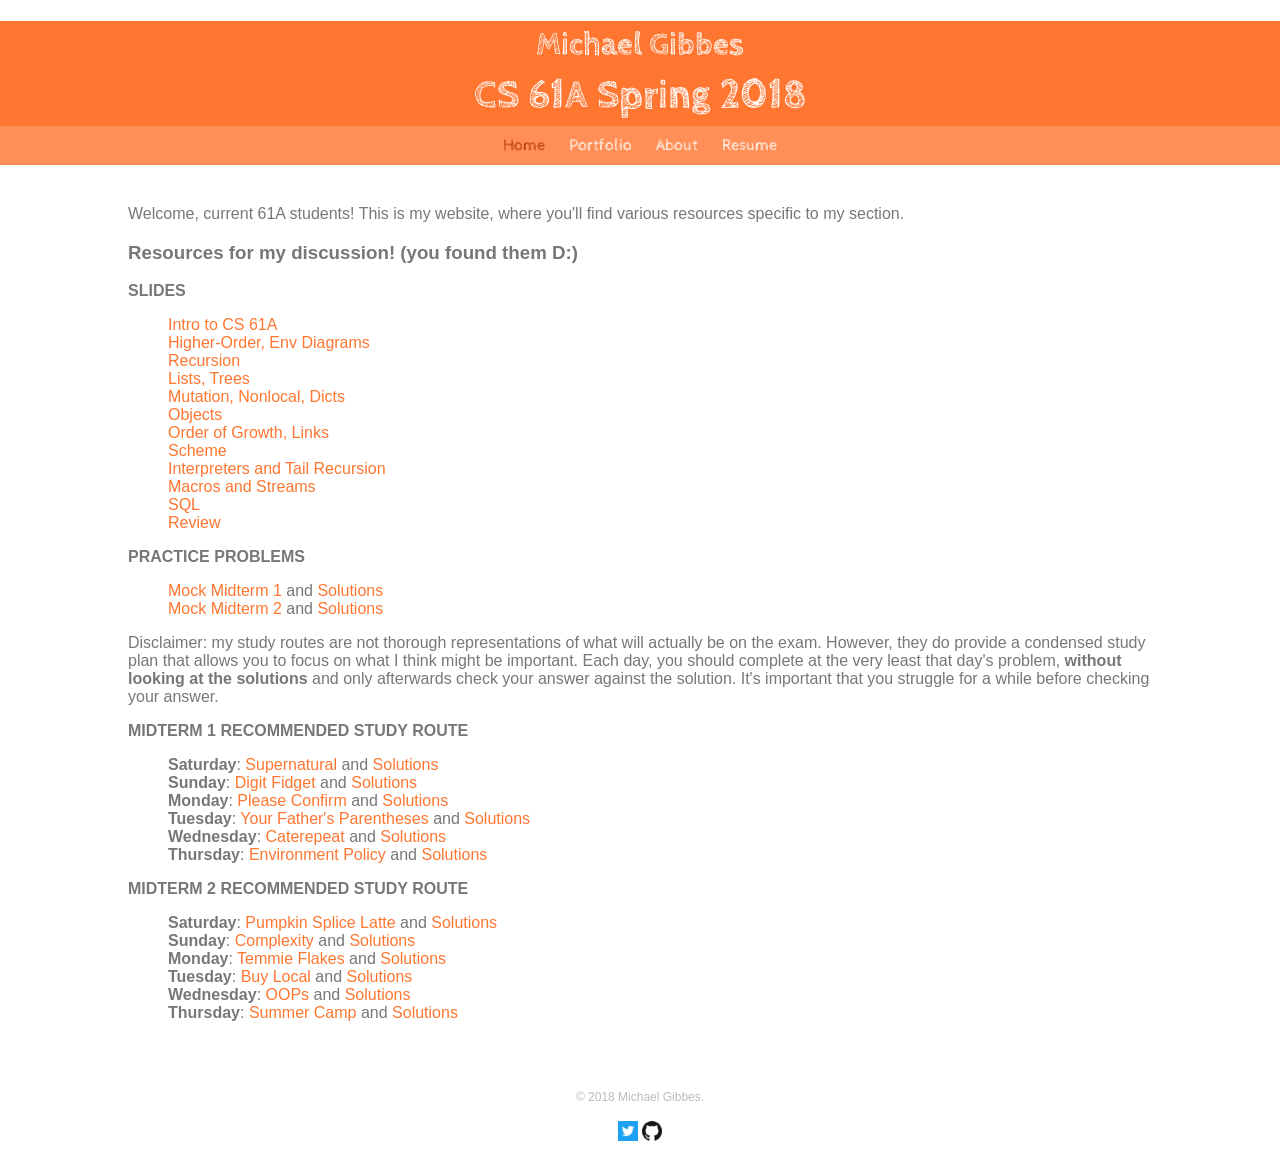
<file: old_gibby/index.html>
<!doctype html>
<html>
	<head>
		<meta charset="utf-8">
		<meta name="viewport" content="width=device-width">
		<title>Gibbes</title>
		<link href="css/normalize.css" rel="stylesheet" >
		<link href="https://fonts.googleapis.com/css?family=Cabin+Sketch" rel="stylesheet">
		<link href="css/main.css" rel="stylesheet">
	</head>

	<body>
		<header>
			<a href="index.html" id="logo">
				<h1>Michael Gibbes</h1>
				<h2>CS 61A Spring 2018</h2>
			</a>
			<nav>
				<ul>
					<li><a href="index.html" class="selected">Home</a></li>
					<li><a href="portfolio.html">Portfolio</a></li>
					<li><a href="about.html">About</a></li>
					<li><a href="resume.html">Resume</a></li>
				</ul>
			</nav>
		</header>
		<div id="wrapper">
			<p>Welcome, current 61A students! This is my website, where you'll find various resources specific to my section.</p>
			<h3>Resources for my discussion! (you found them D:)</h3>
			<section>
				<b>SLIDES</b>
				<ul>
					<li><a href="https://docs.google.com/presentation/d/1n0P4SlD4AARtOpJSRqHCHBv3RFNIGRwGtKZ7FKd5r3M/edit?usp=sharing">Intro to CS 61A</a></li>
					<li><a href="https://docs.google.com/presentation/d/1lia4QJwkG0x6ChdPEXQZ4osikuKE-oRMzKPMOSzjYYI/edit?usp=sharing">Higher-Order, Env Diagrams</a></li>
					<li><a href="https://docs.google.com/presentation/d/1xeBbpYQG4ZcLsS69fVjAeNV8BtiSH3fmITO4EEQw5Gg/edit?usp=sharing">Recursion</a></li>
					<li><a href="https://docs.google.com/presentation/d/1Knw6GGm8VNG8DKkg1hrTtSJcVOKL7b0ZM9qjUtFbf1M/edit?usp=sharing">Lists, Trees</a></li>
					<li><a href="https://docs.google.com/presentation/d/19_Ve_C11sBajVUREPBKAZaH5irSNGYmjncdThH-zLGo/edit?usp=sharing">Mutation, Nonlocal, Dicts</a></li>
					<li><a href="https://docs.google.com/presentation/d/1sjktTppdOWOj6pC-BG8nG1hU6K54m7O7J0pgmR-EQE8/edit?usp=sharing">Objects</a></li>
					<li><a href="https://docs.google.com/presentation/d/1WD3Aw3rWzPS5r2wfaAAiyQUOuwTJMUk-_cXVHU0jbJI/edit?usp=sharing">Order of Growth, Links</a></li>
					<li><a href="https://docs.google.com/presentation/d/1cADx3PnwPxsEqzDTLzlUdSNqC7obAJYOzlPMF0WcaoQ/edit?usp=sharing">Scheme</a></li>
					<li><a href="https://docs.google.com/presentation/d/1ojIQQCKt8sLDmNgJhIWkttMhgPnQVgzExdoGNWmBRjI/edit?usp=sharing">Interpreters and Tail Recursion</a></li>
					<li><a href="https://docs.google.com/presentation/d/1ThyOfsFpSYMk-9KK9MWT5O4JELqCxYOUb4DQV7nONTE/edit?usp=sharing">Macros and Streams</a></li>
					<li><a href="https://docs.google.com/presentation/d/1qaI5X_W30BADdrXk-D6cQXZ8cjVMBex-Bnhvh9mRSwo/edit?usp=sharing">SQL</a></li>
					<li><a href="https://docs.google.com/presentation/d/1TwetQVuXN5H4wGi7oqcU4Wgzp9asrIehIQpKw69mrdw/edit?usp=sharing">Review</a></li>
				</ul>
				<b>PRACTICE PROBLEMS</b>
				<ul>
					<li><a href="https://drive.google.com/file/d/0B9Dav46-FWzzUFlHRkFEU1ZTLXM/view?usp=sharing">Mock Midterm 1</a> and <a href="https://drive.google.com/file/d/0B9Dav46-FWzzU09oSENrbFdGMTg/view?usp=sharing">Solutions</a></li>
					<li><a href="https://drive.google.com/open?id=0B9Dav46-FWzzMUtjWXpxc01CRVE">Mock Midterm 2</a> and <a href="https://drive.google.com/open?id=0B9Dav46-FWzzTmFxN3BfSWF6UWc">Solutions</a></li>
				</ul>
				<p>Disclaimer: my study routes are not thorough representations of what will actually be on the exam. However, they do provide a condensed study plan that allows you to focus on what I think might be important. Each day, you should complete at the very least that day's problem,
					<b>without looking at the solutions</b> and only afterwards check your answer against the solution. It's important that you struggle for a while before checking your answer.</p>
				<b>MIDTERM 1 RECOMMENDED STUDY ROUTE</b>
				<ul>
					<li><strong>Saturday</strong>: <a href="http://inst.eecs.berkeley.edu/~cs61a/sp15/assets/pdfs/61a-sp15-mt1.pdf#page=3">Supernatural</a> and <a href="http://inst.eecs.berkeley.edu/~cs61a/sp15/assets/pdfs/61a-sp15-mt1-solution.pdf#page=3">Solutions</a></li>
					<li><strong>Sunday</strong>: <a href="http://inst.eecs.berkeley.edu/~cs61a/fa15/assets/pdfs/61a-fa15-mt1.pdf#page=5">Digit Fidget</a> and <a href="http://inst.eecs.berkeley.edu/~cs61a/fa15/assets/pdfs/61a-fa15-mt1-solution.pdf#page=5">Solutions</a></li>
					<li><strong>Monday</strong>: <a href="https://cs61a.org/assets/pdfs/61a-fa17-mt1.pdf#page=7">Please Confirm</a> and <a href="https://cs61a.org/assets/pdfs/61a-fa17-mt1-solution.pdf#page=7">Solutions</a></li>
					<li><strong>Tuesday</strong>: <a href="http://inst.eecs.berkeley.edu/~cs61a/sp16/assets/pdfs/61a-sp16-mt1.pdf#page=6">Your Father's Parentheses</a> and <a href="http://inst.eecs.berkeley.edu/~cs61a/sp16/assets/pdfs/61a-sp16-mt1-solution.pdf#page=6">Solutions</a></li>
					<li><strong>Wednesday</strong>: <a href="http://inst.eecs.berkeley.edu/~cs61a/fa16/assets/pdfs/61a-fa16-mt1.pdf#page=5">Caterepeat</a> and <a href="http://inst.eecs.berkeley.edu/~cs61a/fa16/assets/pdfs/61a-fa16-mt1-solution.pdf#page=5">Solutions</a></li>
					<li><strong>Thursday</strong>: <a href="http://inst.eecs.berkeley.edu/~cs61a/fa15/assets/pdfs/61a-fa15-mt1.pdf#page=3">Environment Policy</a> and <a href="http://inst.eecs.berkeley.edu/~cs61a/fa15/assets/pdfs/61a-fa15-mt1-solution.pdf#page=3">Solutions</a></li>
				</ul>
				<b>MIDTERM 2 RECOMMENDED STUDY ROUTE</b>
				<ul>
					<li><strong>Saturday</strong>: <a href="https://cs61a.org/assets/pdfs/61a-fa17-mt2.pdf#page=4">Pumpkin Splice Latte</a> and <a href="https://cs61a.org/assets/pdfs/61a-fa17-mt2-solution.pdf#page=4">Solutions</a></li>
					<li><strong>Sunday</strong>: <a href="http://inst.eecs.berkeley.edu/~cs61a/sp17/assets/pdfs/61a-sp17-mt2.pdf#page=5">Complexity</a> and <a href="http://inst.eecs.berkeley.edu/~cs61a/sp17/assets/pdfs/61a-sp17-mt2-solution.pdf#page=5">Solutions</a></li>
					<li><strong>Monday</strong>: <a href="http://inst.eecs.berkeley.edu/~cs61a/su17/assets/pdfs/61a-su17-mt.pdf#page=11">Temmie Flakes</a> and <a href="http://inst.eecs.berkeley.edu/~cs61a/su17/assets/pdfs/61a-su17-mt-sol.pdf#page=11">Solutions</a></li>
					<li><strong>Tuesday</strong>: <a href="https://cs61a.org/assets/pdfs/61a-fa17-mt2.pdf#page=3">Buy Local</a> and <a href="https://cs61a.org/assets/pdfs/61a-fa17-mt2-solution.pdf#page=3">Solutions</a></li>
					<li><strong>Wednesday</strong>: <a href="http://inst.eecs.berkeley.edu/~cs61a/sp16/assets/pdfs/61a-sp16-mt2.pdf#page=10">OOPs</a> and <a href="http://inst.eecs.berkeley.edu/~cs61a/sp16/assets/pdfs/61a-sp16-mt2-solution.pdf#page=10">Solutions</a></li>
					<li><strong>Thursday</strong>: <a href="http://inst.eecs.berkeley.edu/~cs61a/fa16/assets/pdfs/61a-fa16-mt2.pdf#page=8">Summer Camp</a> and <a href="http://inst.eecs.berkeley.edu/~cs61a/fa16/assets/pdfs/61a-fa16-mt2-solution.pdf#page=8">Solutions</a></li>
				</ul>
			</section>
			<footer>
				<p>&copy; 2018 Michael Gibbes.</p>
				<a href="http://twitter.com/gibbeshub"><img src="img/twitter.png" alt="Twitter Logo" class="media"></a>
				<a href="http://github.com/gibbes"><img src="img/github.png" alt="Github Logo" class="media"></a>
			</footer>
		</div>
	</body>
</html>
</file>
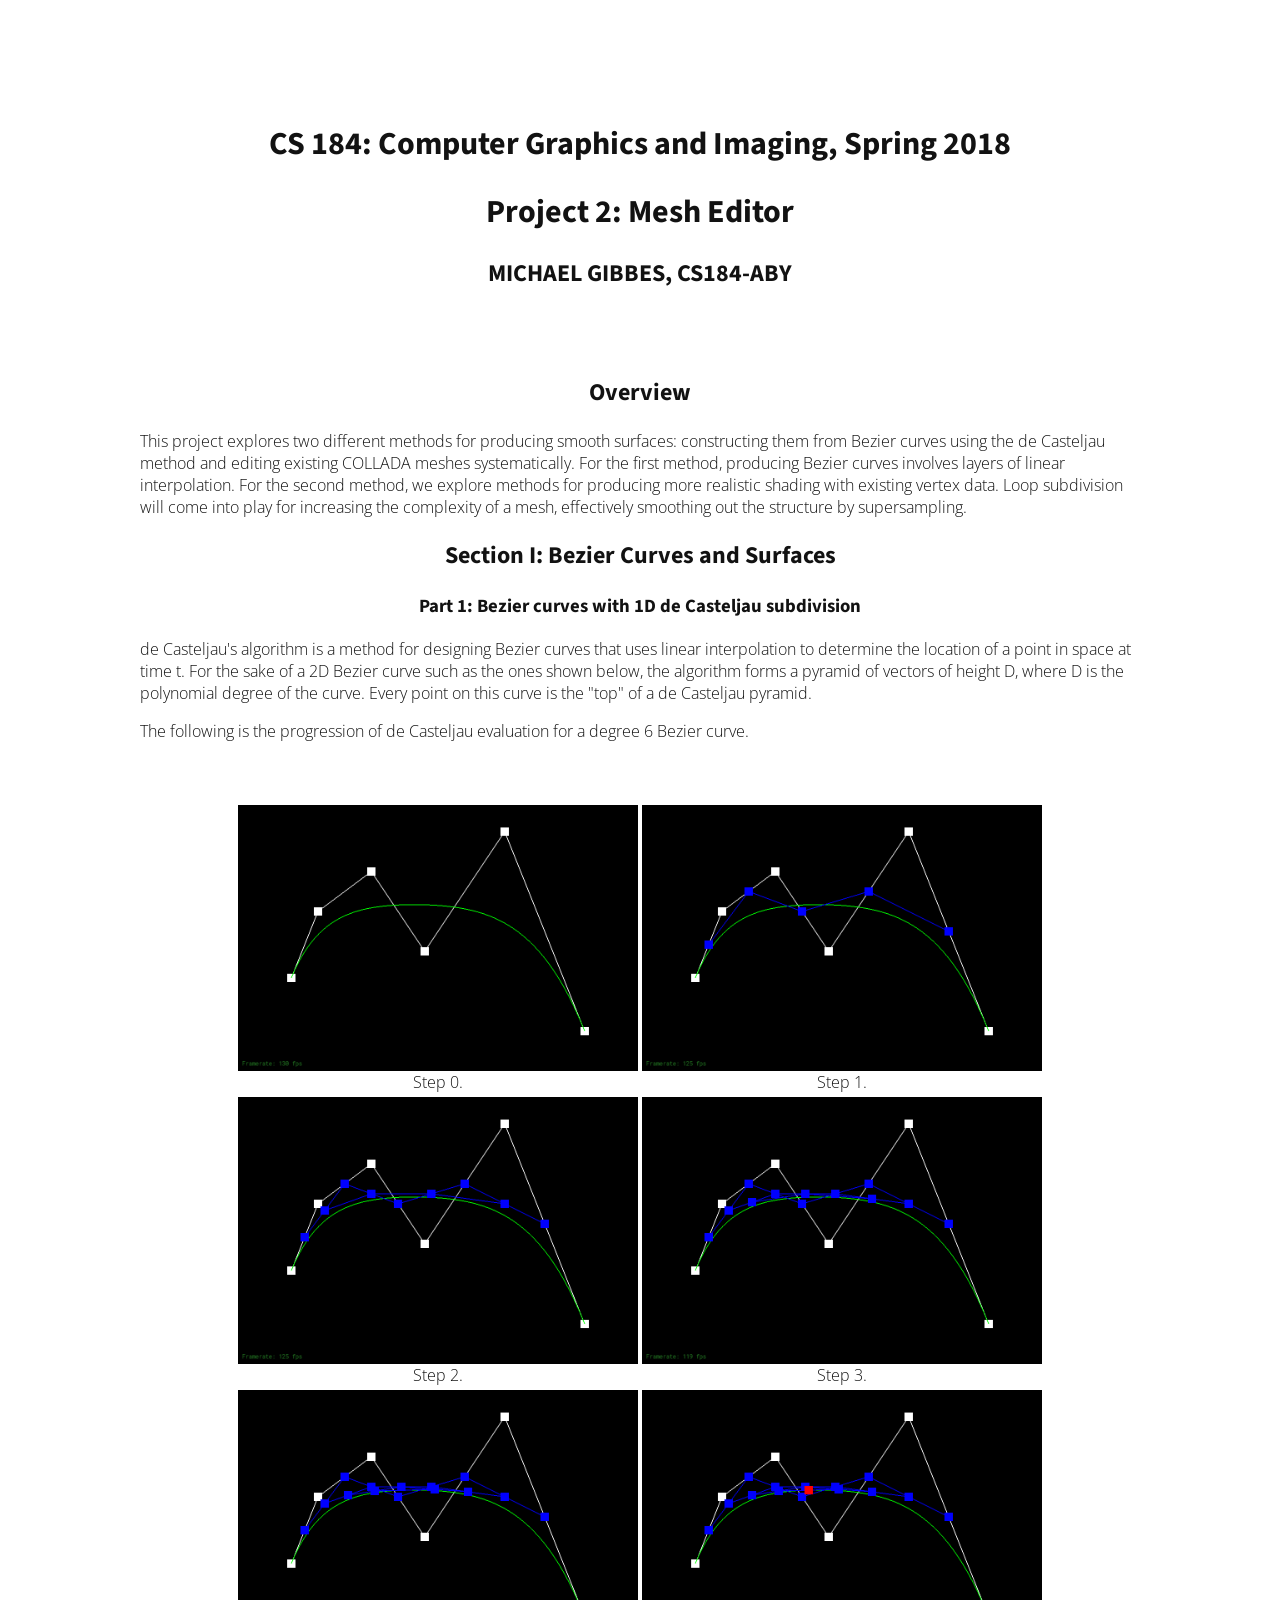
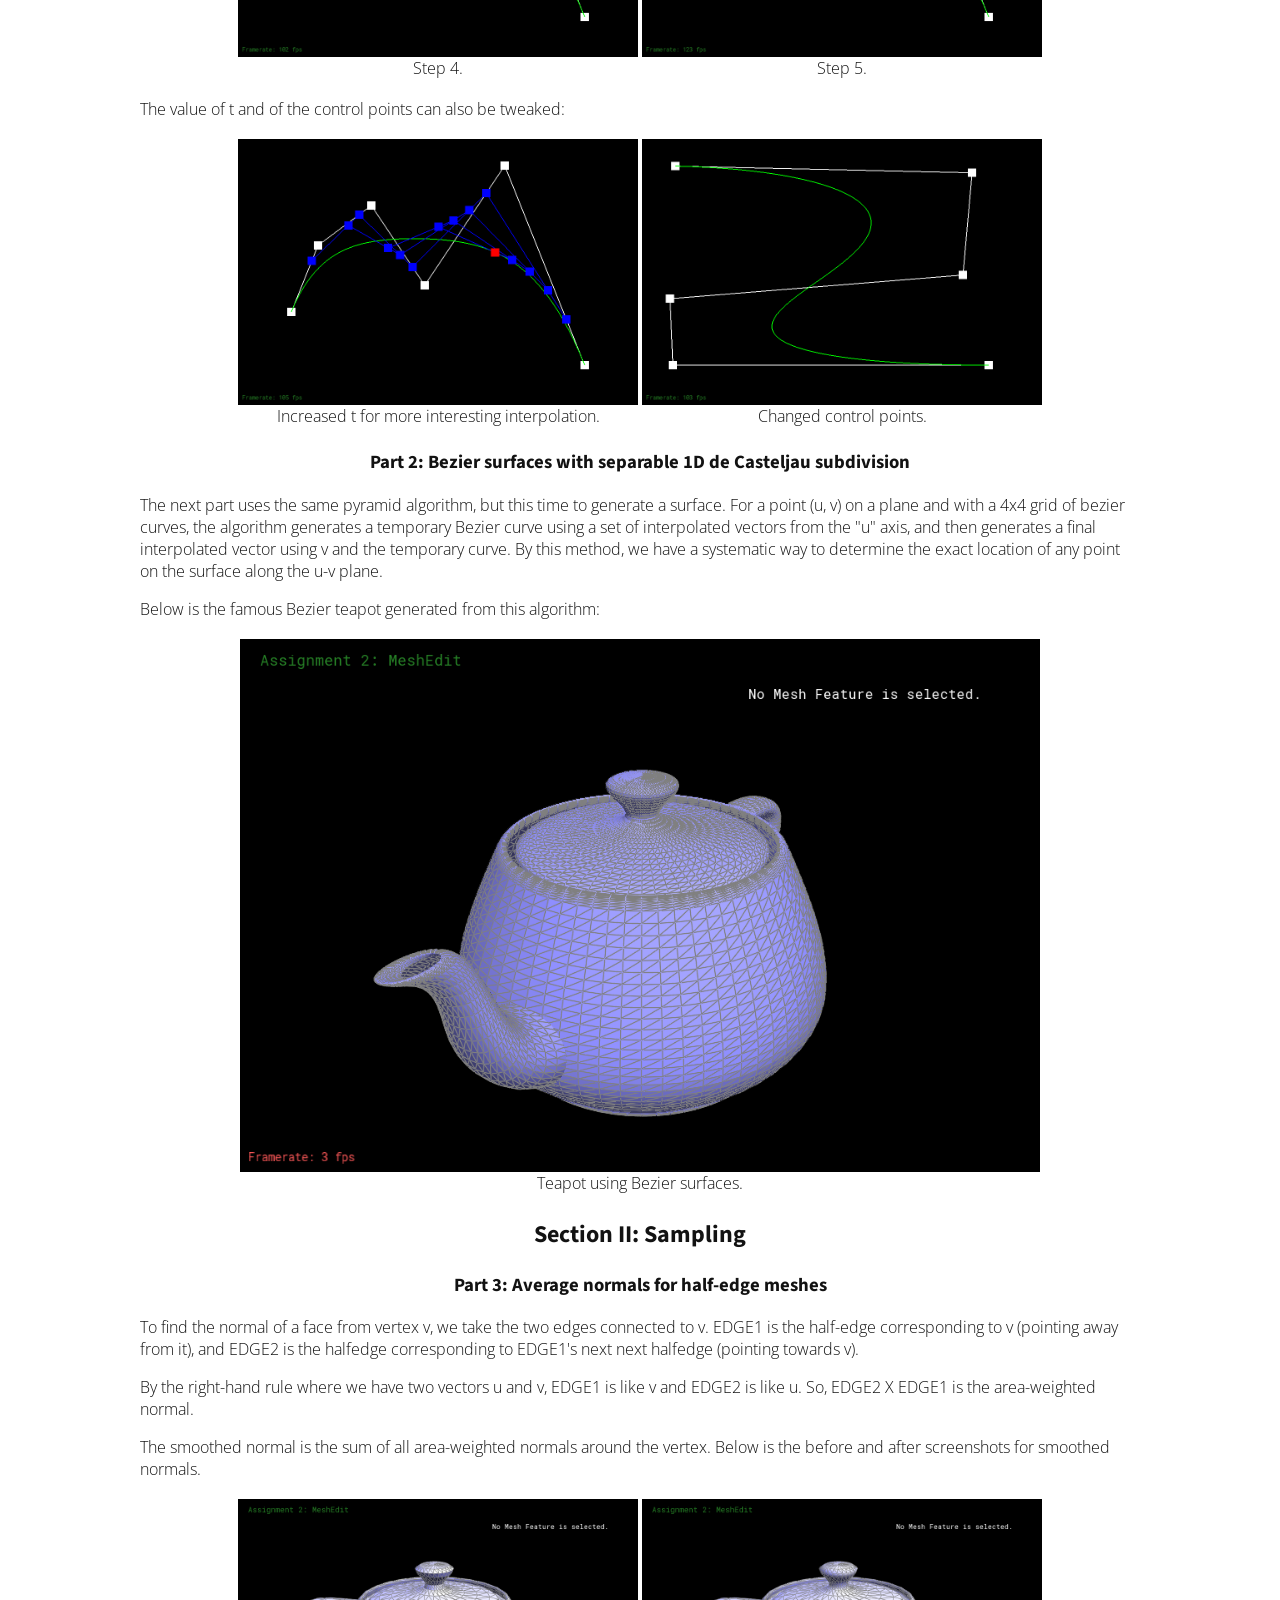
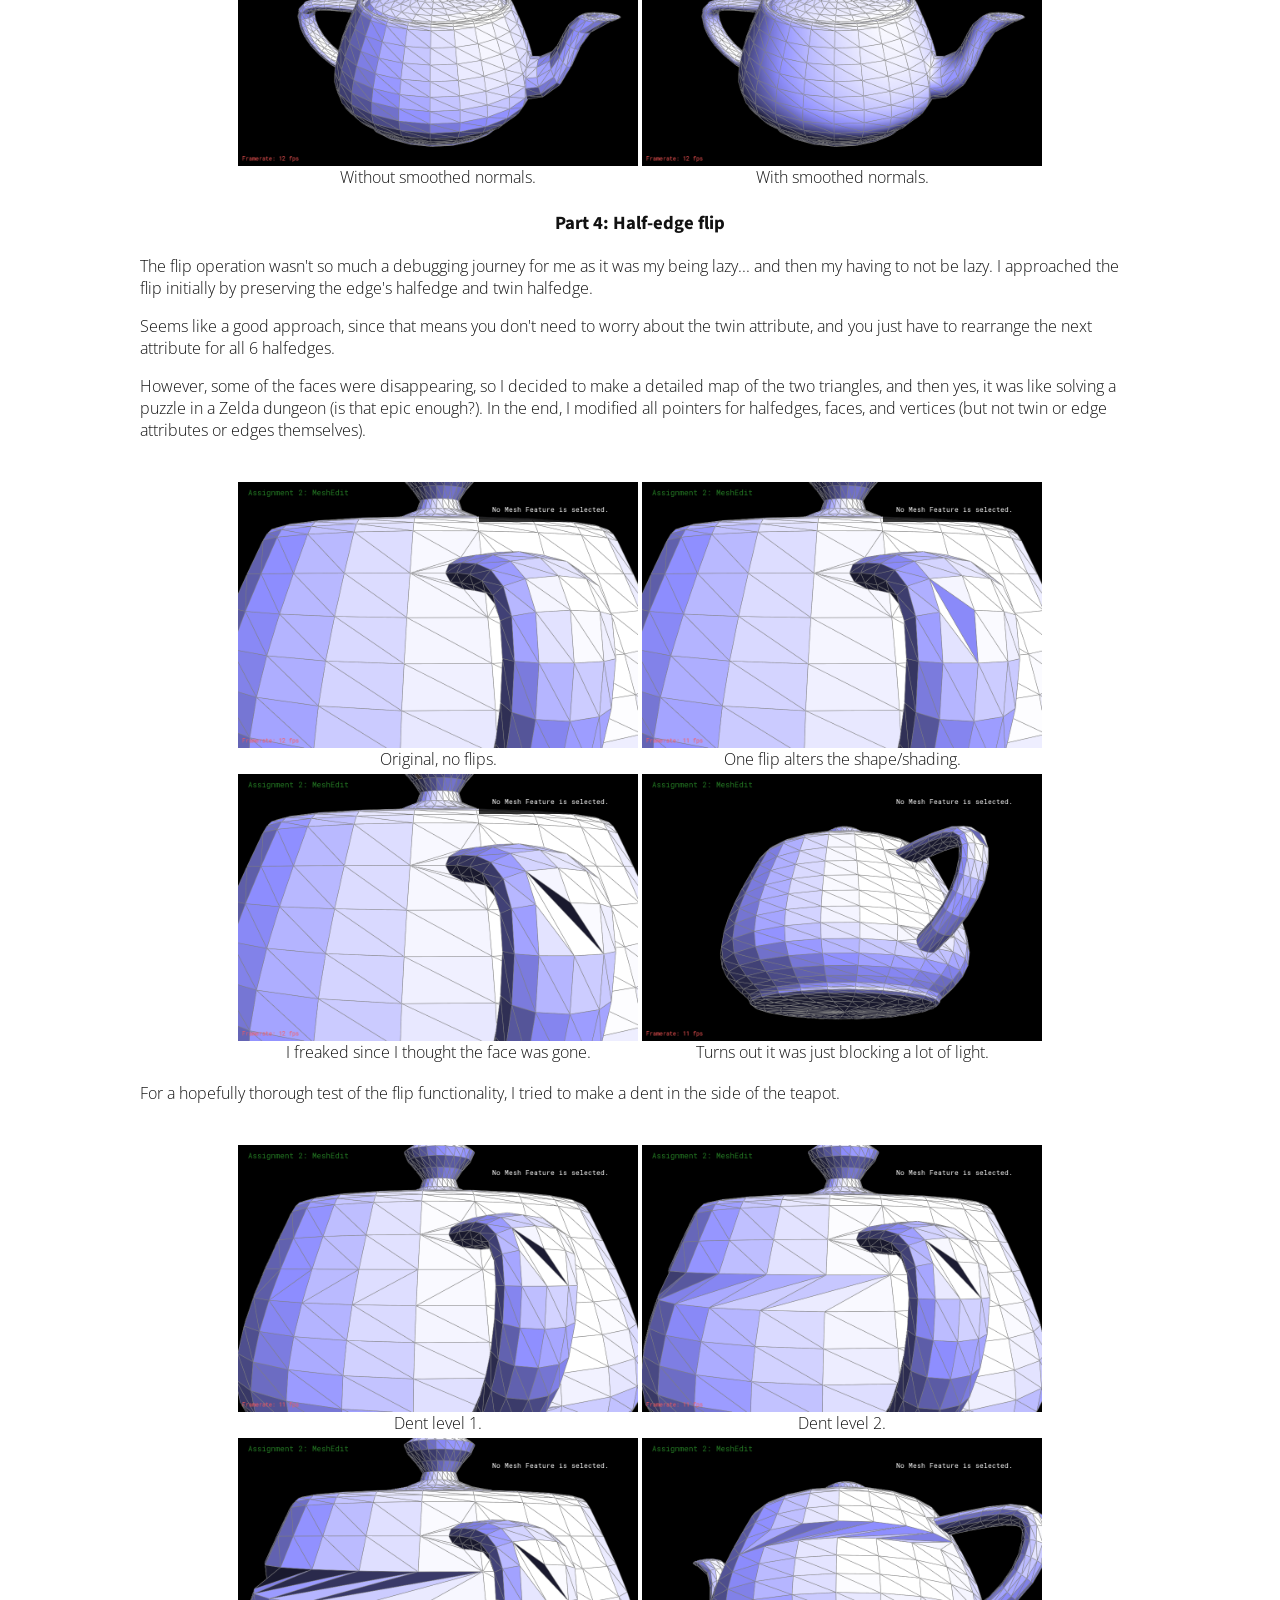
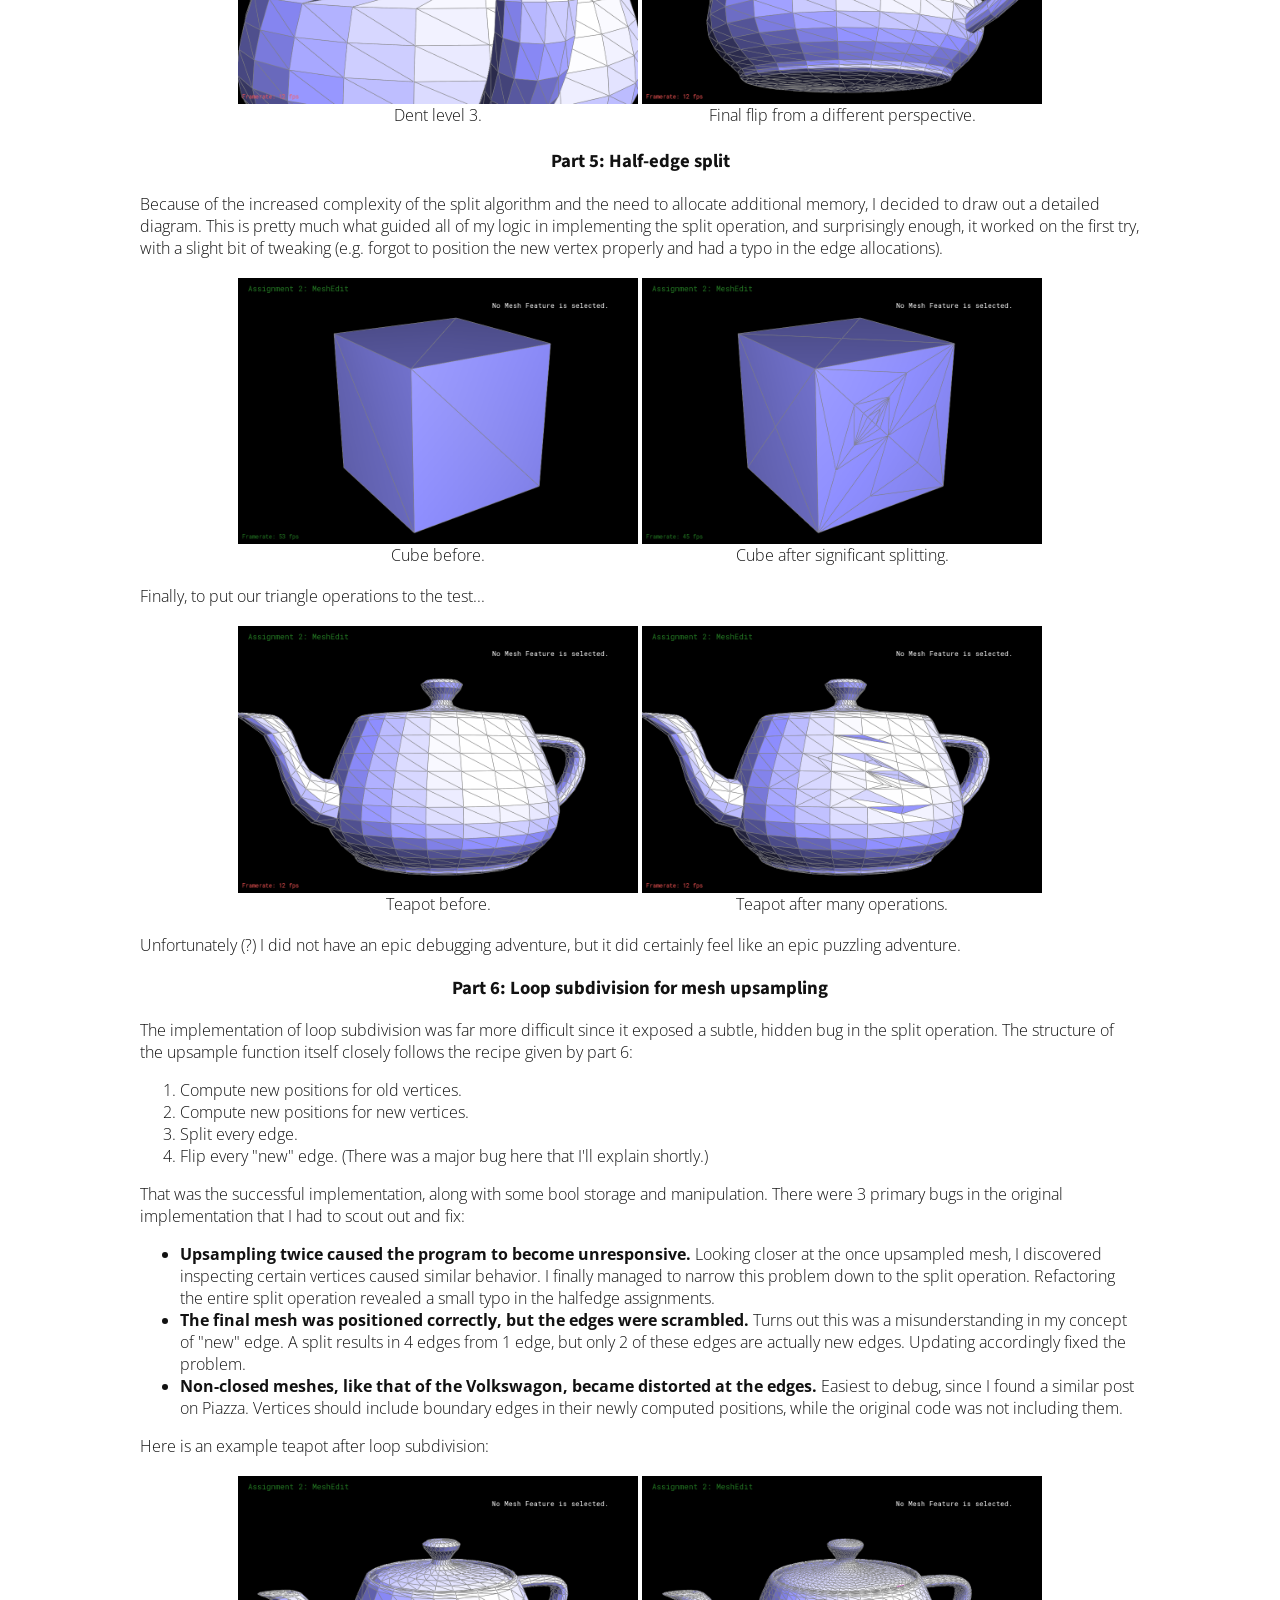
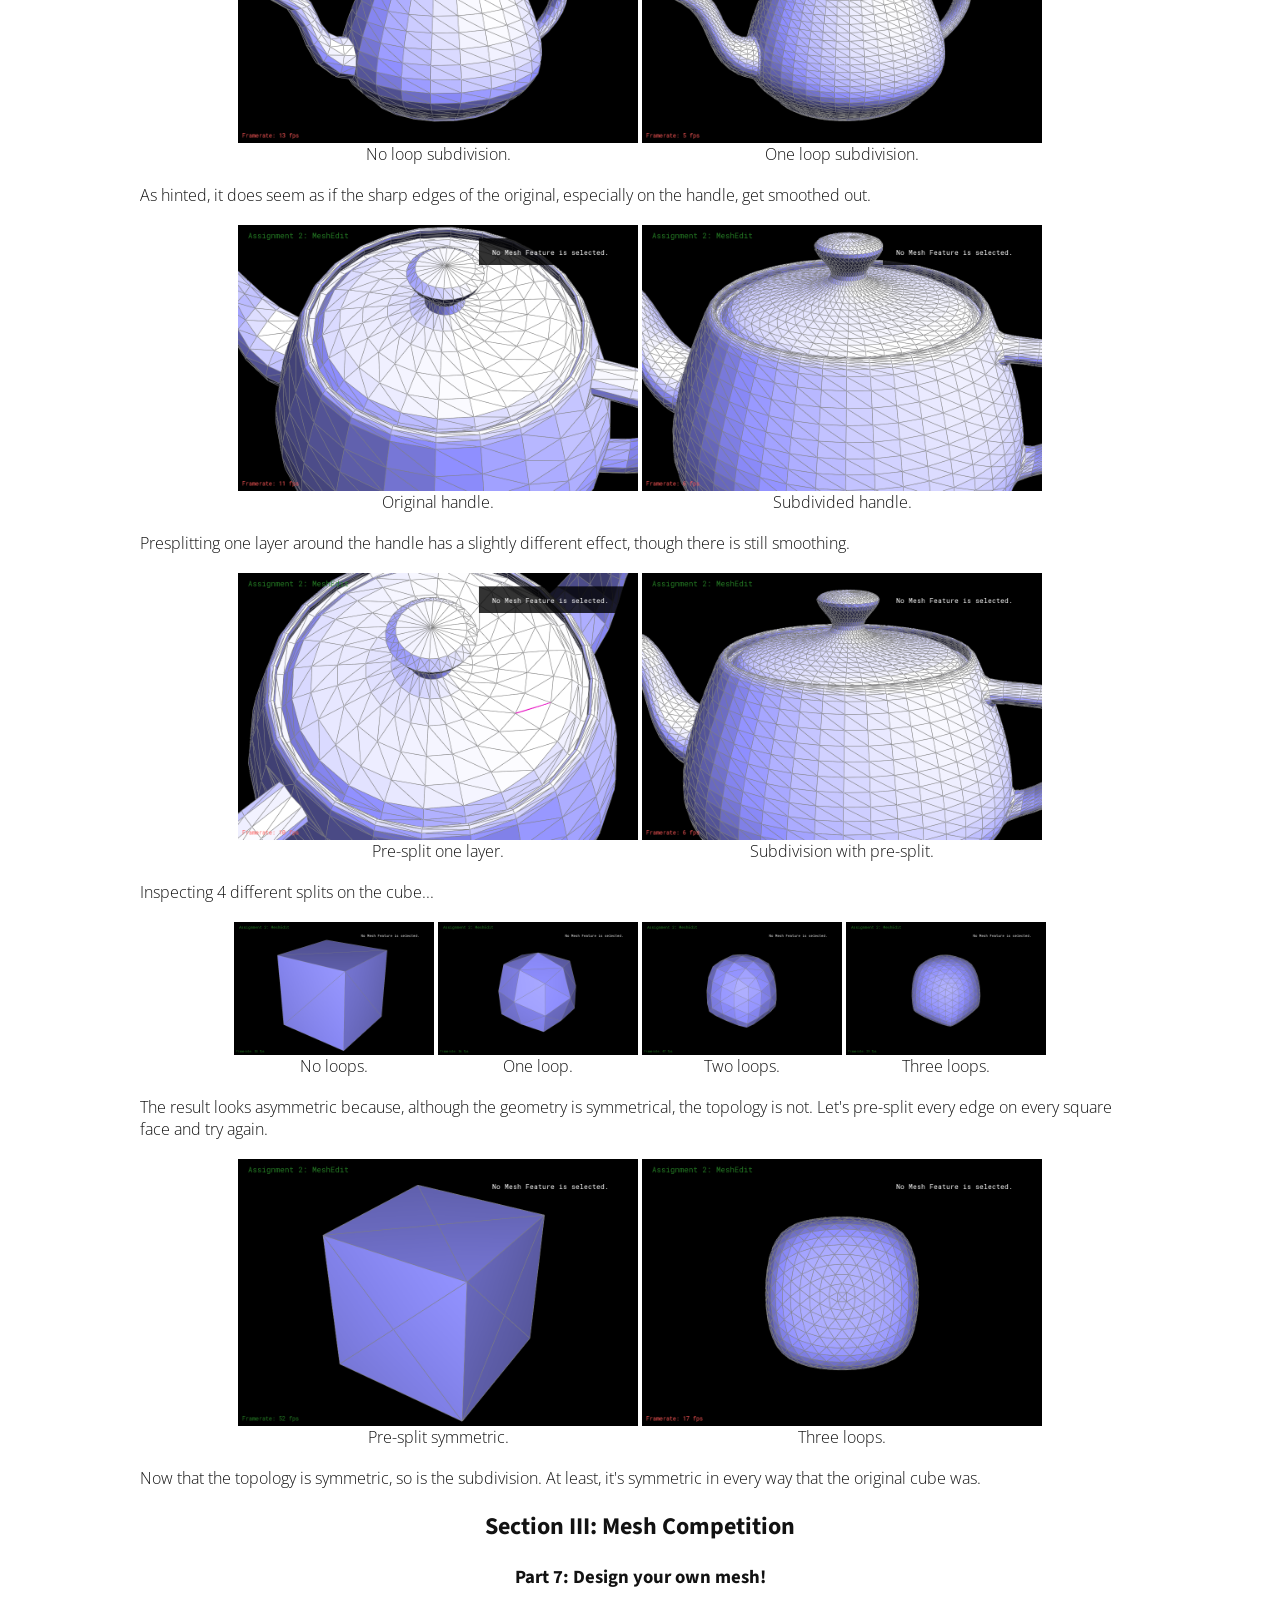
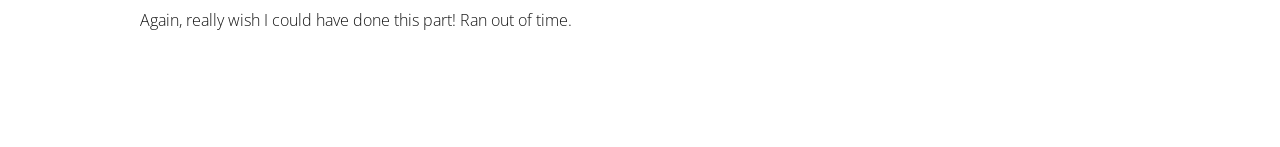
<file: docs/docs2/index.html>
<!DOCTYPE html PUBLIC "-//W3C//DTD XHTML 1.0 Strict//EN" "http://www.w3.org/TR/xhtml1/DTD/xhtml1-strict.dtd">
<html xmlns="http://www.w3.org/1999/xhtml" xml:lang="en" lang="en">
<head>
<style>
  body {
    padding: 100px;
    width: 1000px;
    margin: auto;
    text-align: left;
    font-weight: 300;
    font-family: 'Open Sans', sans-serif;
    color: #121212;
  }
  h1, h2, h3, h4 {
    font-family: 'Source Sans Pro', sans-serif;
  }
</style>
<title>CS 184 Mesh Editor</title>
<meta http-equiv="content-type" content="text/html; charset=utf-8" />
<link href="https://fonts.googleapis.com/css?family=Open+Sans|Source+Sans+Pro" rel="stylesheet">
</head>


<body>

<h1 align="middle">CS 184: Computer Graphics and Imaging, Spring 2018</h1>
<h1 align="middle">Project 2: Mesh Editor</h1>
<h2 align="middle">MICHAEL GIBBES, CS184-ABY</h2>

<br><br>

<h2 align="middle">Overview</h2>
<p>This project explores two different methods for producing smooth surfaces: constructing them from Bezier curves using the de Casteljau method and editing existing COLLADA meshes systematically. For the first method, producing Bezier curves involves layers of linear interpolation. For the second method, we explore methods for producing more realistic shading with existing vertex data. Loop subdivision will come into play for increasing the complexity of a mesh, effectively smoothing out the structure by supersampling.</p>

<h2 align="middle">Section I: Bezier Curves and Surfaces</h2>

<h3 align="middle">Part 1: Bezier curves with 1D de Casteljau subdivision</h3>

<p>de Casteljau's algorithm is a method for designing Bezier curves that uses linear interpolation to determine the location of a point in space at time t.
For the sake of a 2D Bezier curve such as the ones shown below, the algorithm forms a pyramid of vectors of height D, where D is the polynomial degree of the curve.
Every point on this curve is the "top" of a de Casteljau pyramid.</p>

<p>The following is the progression of de Casteljau evaluation for a degree 6 Bezier curve.</p>

<div align="middle">
  <table style="width=100%">
    <tr>
      <td>
        <img src="images/part1_image1.png" align="middle" width="400px"/>
        <figcaption align="middle">Step 0.</figcaption>
      </td>
      <td>
        <img src="images/part1_image2.png" align="middle" width="400px"/>
        <figcaption align="middle">Step 1.</figcaption>
      </td>
    </tr>
    <br>
    <tr>
      <td>
        <img src="images/part1_image3.png" align="middle" width="400px"/>
        <figcaption align="middle">Step 2.</figcaption>
      </td>
      <td>
        <img src="images/part1_image4.png" align="middle" width="400px"/>
        <figcaption align="middle">Step 3.</figcaption>
      </td>
    </tr>
    <br>
    <tr>
      <td>
        <img src="images/part1_image5.png" align="middle" width="400px"/>
        <figcaption align="middle">Step 4.</figcaption>
      </td>
      <td>
        <img src="images/part1_image6.png" align="middle" width="400px"/>
        <figcaption align="middle">Step 5.</figcaption>
      </td>
    </tr>
  </table>
</div>

<p>The value of t and of the control points can also be tweaked:</p>

<div align="middle">
  <table style="width=100%">
    <tr>
      <td>
        <img src="images/part1_image7.png" align="middle" width="400px"/>
        <figcaption align="middle">Increased t for more interesting interpolation.</figcaption>
      </td>
      <td>
        <img src="images/part1_image8.png" align="middle" width="400px"/>
        <figcaption align="middle">Changed control points.</figcaption>
      </td>
    </tr>
  </table>
</div>

<h3 align="middle">Part 2: Bezier surfaces with separable 1D de Casteljau subdivision</h3>

<p>The next part uses the same pyramid algorithm, but this time to generate a surface. For a point (u, v) on a plane and with a 4x4 grid of bezier curves, 
  the algorithm generates a temporary Bezier curve using a set of interpolated vectors from the "u" axis, and then generates a final interpolated vector 
using v and the temporary curve. By this method, we have a systematic way to determine the exact location of any point on the surface along the u-v plane.</p>

<p>Below is the famous Bezier teapot generated from this algorithm:</p>

<div align="middle">
  <table style="width=100%">
    <tr>
      <td>
        <img src="images/part2_image1.png" align="middle" width="800px"/>
        <figcaption align="middle">Teapot using Bezier surfaces.</figcaption>
      </td>
    </tr>
  </table>
</div>

<h2 align="middle">Section II: Sampling</h2>

<h3 align="middle">Part 3: Average normals for half-edge meshes</h3>

<p>To find the normal of a face from vertex v, we take the two edges connected to v. EDGE1 is the half-edge corresponding to v (pointing away from it), and EDGE2 is the halfedge corresponding to EDGE1's next next halfedge (pointing towards v).</p>
<p>By the right-hand rule where we have two vectors u and v, EDGE1 is like v and EDGE2 is like u. So, EDGE2 X EDGE1 is the area-weighted normal.</p>
<p>The smoothed normal is the sum of all area-weighted normals around the vertex. Below is the before and after screenshots for smoothed normals.</p>

<div align="middle">
  <table style="width=100%">
    <tr>
      <td>
        <img src="images/part3_image1.png" align="middle" width="400px"/>
        <figcaption align="middle">Without smoothed normals.</figcaption>
      </td>
      <td>
        <img src="images/part3_image2.png" align="middle" width="400px"/>
        <figcaption align="middle">With smoothed normals.</figcaption>
      </td>
    </tr>
  </table>
</div>

<h3 align="middle">Part 4: Half-edge flip</h3>

<p>The flip operation wasn't so much a debugging journey for me as it was my being lazy... and then my having to not be lazy. I approached the flip initially by preserving the edge's halfedge and twin halfedge.</p>
<p>Seems like a good approach, since that means you don't need to worry about the twin attribute, and you just have to rearrange the next attribute for all 6 halfedges.</p>
<p>However, some of the faces were disappearing, so I decided to make a detailed map of the two triangles, and then yes, it was like solving a puzzle in a Zelda dungeon (is that epic enough?). In the end, I modified all pointers for halfedges, faces, and vertices (but not twin or edge attributes or edges themselves).</p>

<div align="middle">
  <table style="width=100%">
    <tr>
      <td>
        <img src="images/part4_image1.png" align="middle" width="400px"/>
        <figcaption align="middle">Original, no flips.</figcaption>
      </td>
      <td>
        <img src="images/part4_image2.png" align="middle" width="400px"/>
        <figcaption align="middle">One flip alters the shape/shading.</figcaption>
      </td>
    </tr>
    <br>
    <tr>
      <td>
        <img src="images/part4_image3.png" align="middle" width="400px"/>
        <figcaption align="middle">I freaked since I thought the face was gone.</figcaption>
      </td>
      <td>
        <img src="images/part4_image4.png" align="middle" width="400px"/>
        <figcaption align="middle">Turns out it was just blocking a lot of light.</figcaption>
      </td>
    </tr>
  </table>
</div>

<p>For a hopefully thorough test of the flip functionality, I tried to make a dent in the side of the teapot.</p>

<div align="middle">
  <table style="width=100%">
    <tr>
      <td>
        <img src="images/part4_image5.png" align="middle" width="400px"/>
        <figcaption align="middle">Dent level 1.</figcaption>
      </td>
      <td>
        <img src="images/part4_image6.png" align="middle" width="400px"/>
        <figcaption align="middle">Dent level 2.</figcaption>
      </td>
    </tr>
    <br>
    <tr>
      <td>
        <img src="images/part4_image7.png" align="middle" width="400px"/>
        <figcaption align="middle">Dent level 3.</figcaption>
      </td>
      <td>
        <img src="images/part4_image8.png" align="middle" width="400px"/>
        <figcaption align="middle">Final flip from a different perspective.</figcaption>
      </td>
    </tr>
  </table>
</div>

<h3 align="middle">Part 5: Half-edge split</h3>

<p>Because of the increased complexity of the split algorithm and the need to allocate additional memory, I decided to draw out a detailed diagram. This is pretty much what guided all of my logic in implementing the split operation, and surprisingly enough, it worked on the first try, with a slight bit of tweaking (e.g. forgot to position the new vertex properly and had a typo in the edge allocations).</p>

<div align="middle">
  <table style="width=100%">
    <tr>
      <td>
        <img src="images/part5_image1.png" align="middle" width="400px"/>
        <figcaption align="middle">Cube before.</figcaption>
      </td>
      <td>
        <img src="images/part5_image2.png" align="middle" width="400px"/>
        <figcaption align="middle">Cube after significant splitting.</figcaption>
      </td>
    </tr>
  </table>
</div>

<p>Finally, to put our triangle operations to the test...</p>

<div align="middle">
  <table style="width=100%">
    <tr>
      <td>
        <img src="images/part5_image3.png" align="middle" width="400px"/>
        <figcaption align="middle">Teapot before.</figcaption>
      </td>
      <td>
        <img src="images/part5_image4.png" align="middle" width="400px"/>
        <figcaption align="middle">Teapot after many operations.</figcaption>
      </td>
    </tr>
  </table>
</div>

<p>Unfortunately (?) I did not have an epic debugging adventure, but it did certainly feel like an epic puzzling adventure.</p>

<h3 align="middle">Part 6: Loop subdivision for mesh upsampling</h3>

<p>The implementation of loop subdivision was far more difficult since it exposed a subtle, hidden bug in the split operation. The structure of the upsample function itself closely follows the recipe given by part 6:</p>
<ol>
  <li>Compute new positions for old vertices.</li>
  <li>Compute new positions for new vertices.</li>
  <li>Split every edge.</li>
  <li>Flip every "new" edge. (There was a major bug here that I'll explain shortly.)</li>
</ol>
<p>That was the successful implementation, along with some bool storage and manipulation. There were 3 primary bugs in the original implementation that I had to scout out and fix:</p>
<ul>
  <li><b>Upsampling twice caused the program to become unresponsive.</b> Looking closer at the once upsampled mesh, I discovered inspecting certain vertices caused similar behavior. I finally managed to narrow this problem down to the split operation. Refactoring the entire split operation revealed a small typo in the halfedge assignments.</li>
  <li><b>The final mesh was positioned correctly, but the edges were scrambled.</b> Turns out this was a misunderstanding in my concept of "new" edge. A split results in 4 edges from 1 edge, but only 2 of these edges are actually new edges. Updating accordingly fixed the problem.</li>
  <li><b>Non-closed meshes, like that of the Volkswagon, became distorted at the edges.</b> Easiest to debug, since I found a similar post on Piazza. Vertices should include boundary edges in their newly computed positions, while the original code was not including them.</li>
</ul>
<p>Here is an example teapot after loop subdivision:</p>

<div align="middle">
  <table style="width=100%">
    <tr>
      <td>
        <img src="images/part6_image1.png" align="middle" width="400px"/>
        <figcaption align="middle">No loop subdivision.</figcaption>
      </td>
      <td>
        <img src="images/part6_image2.png" align="middle" width="400px"/>
        <figcaption align="middle">One loop subdivision.</figcaption>
      </td>
    </tr>
  </table>
</div>

<p>As hinted, it does seem as if the sharp edges of the original, especially on the handle, get smoothed out.</p>

<div align="middle">
  <table style="width=100%">
    <tr>
      <td>
        <img src="images/part6_image3.png" align="middle" width="400px"/>
        <figcaption align="middle">Original handle.</figcaption>
      </td>
      <td>
        <img src="images/part6_image4.png" align="middle" width="400px"/>
        <figcaption align="middle">Subdivided handle.</figcaption>
      </td>
    </tr>
  </table>
</div>

<p>Presplitting one layer around the handle has a slightly different effect, though there is still smoothing.</p>

<div align="middle">
  <table style="width=100%">
    <tr>
      <td>
        <img src="images/part6_image5.png" align="middle" width="400px"/>
        <figcaption align="middle">Pre-split one layer.</figcaption>
      </td>
      <td>
        <img src="images/part6_image6.png" align="middle" width="400px"/>
        <figcaption align="middle">Subdivision with pre-split.</figcaption>
      </td>
    </tr>
  </table>
</div>

<p>Inspecting 4 different splits on the cube...</p>

<div align="middle">
  <table style="width=100%">
    <tr>
      <td>
        <img src="images/part6_image7.png" align="middle" width="200px"/>
        <figcaption align="middle">No loops.</figcaption>
      </td>
      <td>
        <img src="images/part6_image8.png" align="middle" width="200px"/>
        <figcaption align="middle">One loop.</figcaption>
      </td>
      <td>
        <img src="images/part6_image9.png" align="middle" width="200px"/>
        <figcaption align="middle">Two loops.</figcaption>
      </td>
      <td>
        <img src="images/part6_image10.png" align="middle" width="200px"/>
        <figcaption align="middle">Three loops.</figcaption>
      </td>
    </tr>
  </table>
</div>

<p>The result looks asymmetric because, although the geometry is symmetrical, the topology is not. Let's pre-split every edge on every square face and try again.</p>

<div align="middle">
  <table style="width=100%">
    <tr>
      <td>
        <img src="images/part6_image11.png" align="middle" width="400px"/>
        <figcaption align="middle">Pre-split symmetric.</figcaption>
      </td>
      <td>
        <img src="images/part6_image12.png" align="middle" width="400px"/>
        <figcaption align="middle">Three loops.</figcaption>
      </td>
    </tr>
  </table>
</div>

<p>Now that the topology is symmetric, so is the subdivision. At least, it's symmetric in every way that the original cube was.</p>

<h2 align="middle">Section III: Mesh Competition</h2>
<h3 align="middle">Part 7: Design your own mesh!</h3>

<p> Again, really wish I could have done this part! Ran out of time. </p>

</body>
</html>
</file>
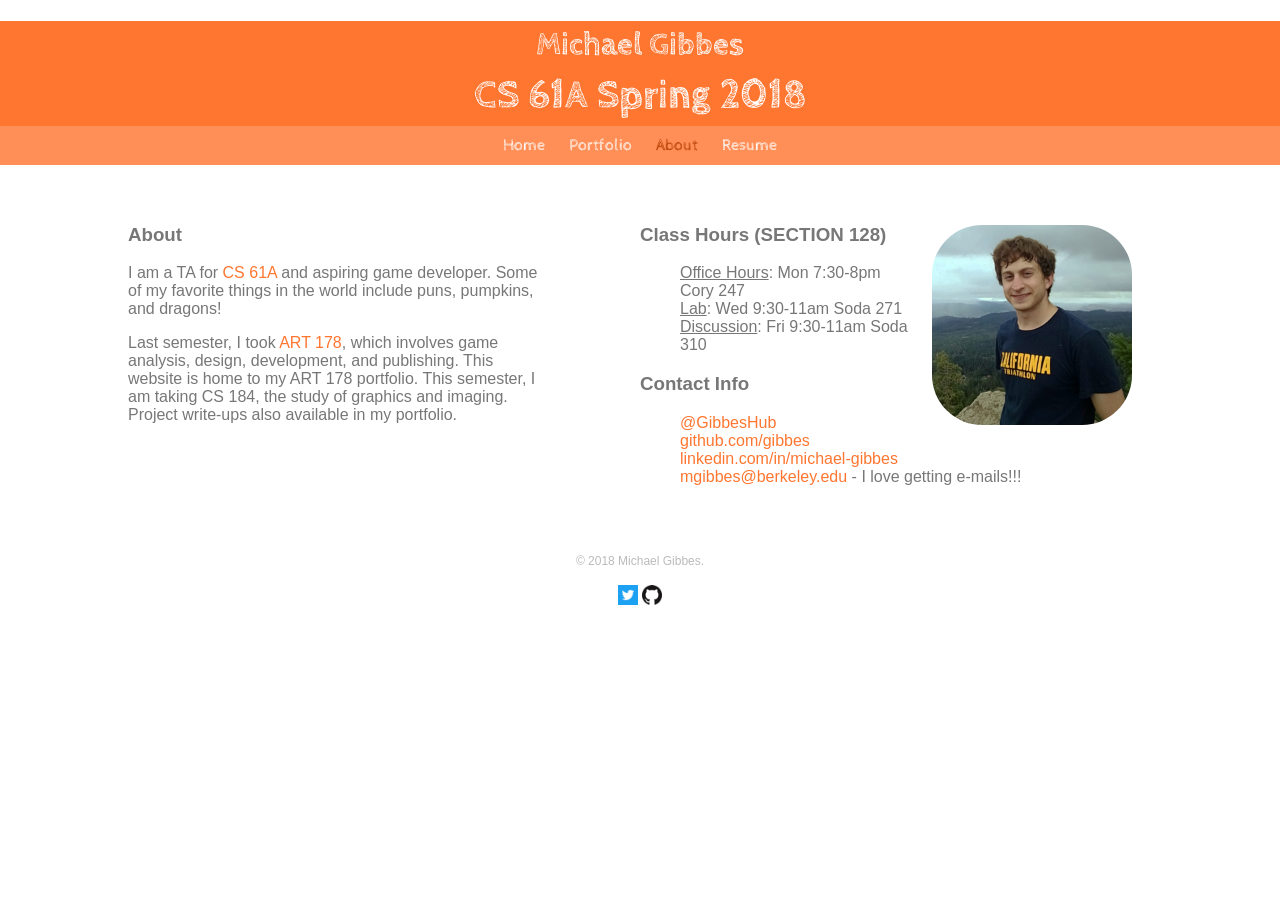
<file: old_gibby/about.html>
<!doctype html>
<html>
	<head>
		<meta charset="utf-8">
		<meta name="viewport" content="width=device-width">
		<title>Gibbes</title>
		<link href="css/normalize.css" rel="stylesheet" >
		<link href="https://fonts.googleapis.com/css?family=Cabin+Sketch" rel="stylesheet">
		<link href="css/main.css" rel="stylesheet">
	</head>

	<body>
		<header>
			<a href="index.html" id="logo">
				<h1>Michael Gibbes</h1>
				<h2>CS 61A Spring 2018</h2>
			</a>
			<nav>
				<ul>
					<li><a href="index.html">Home</a></li>
					<li><a href="portfolio.html">Portfolio</a></li>
					<li><a href="about.html" class="selected">About</a></li>
					<li><a href="resume.html">Resume</a></li>
				</ul>
			</nav>
		</header>
		<div id="wrapper">
			<section id="primary">
				<h3>About</h3>
				<p>I am a TA for <a href="https://cs61a.org">CS 61A</a>
				and aspiring game developer.
				Some of my favorite things in the world include puns, pumpkins, and dragons!</p>
				<p>Last semester, I took <a href="http://art.berkeley.edu/courses/game-design-methods/">ART 178</a>, which involves game analysis, design,
				development, and publishing. This website is home to my ART 178 portfolio. This semester, I am taking CS 184, the study of graphics and imaging. Project write-ups also available in my portfolio.</p>
			</section>
			<section id="secondary">
				<img src="img/michael-gibbes.jpg" alt="Michael Gibbes" class="profile">
				<h3>Class Hours (SECTION 128)</h3>
				<ul>
					<li><u>Office Hours</u>: Mon 7:30-8pm Cory 247</li>
					<li><u>Lab</u>: Wed 9:30-11am Soda 271</li>
					<li><u>Discussion</u>: Fri 9:30-11am Soda 310</li>
				</ul>
				<h3>Contact Info</h3>
				<ul>
					<li><a href="https://twitter.com/gibbeshub">@GibbesHub</a></li>
					<li><a href="https://github.com/gibbes">github.com/gibbes</a></li>
					<li><a href="https://linkedin.com/in/michael-gibbes/">linkedin.com/in/michael-gibbes</a></li>
					<li><a href="mailto:mgibbes@berkeley.edu">mgibbes@berkeley.edu</a> - I love getting e-mails!!!</li>
				</ul>
			</section>
			<footer>
				<p>&copy; 2018 Michael Gibbes.</p>
				<a href="http://twitter.com/gibbeshub"><img src="img/twitter.png" alt="Twitter Logo" class="media"></a>
				<a href="http://github.com/gibbes"><img src="img/github.png" alt="Github Logo" class="media"></a>
			</footer>
		</div>
	</body>
</html>
</file>
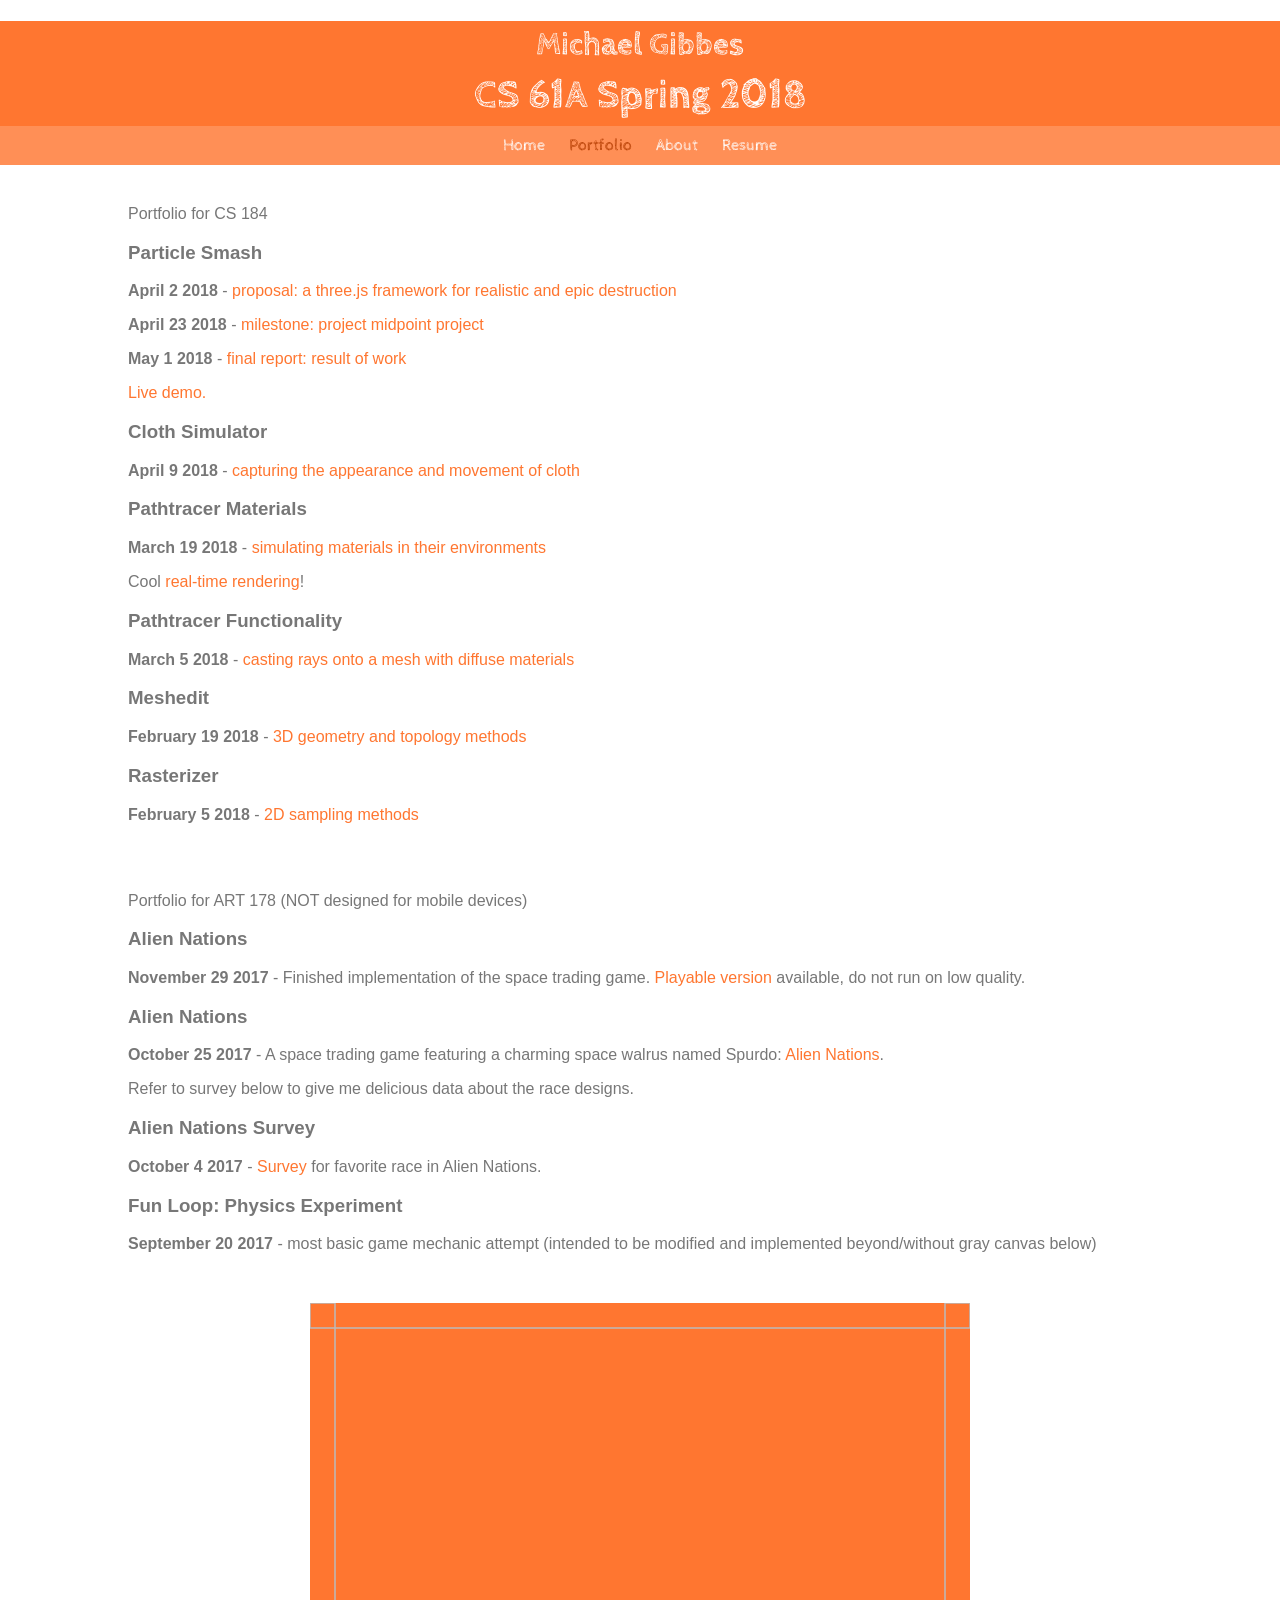
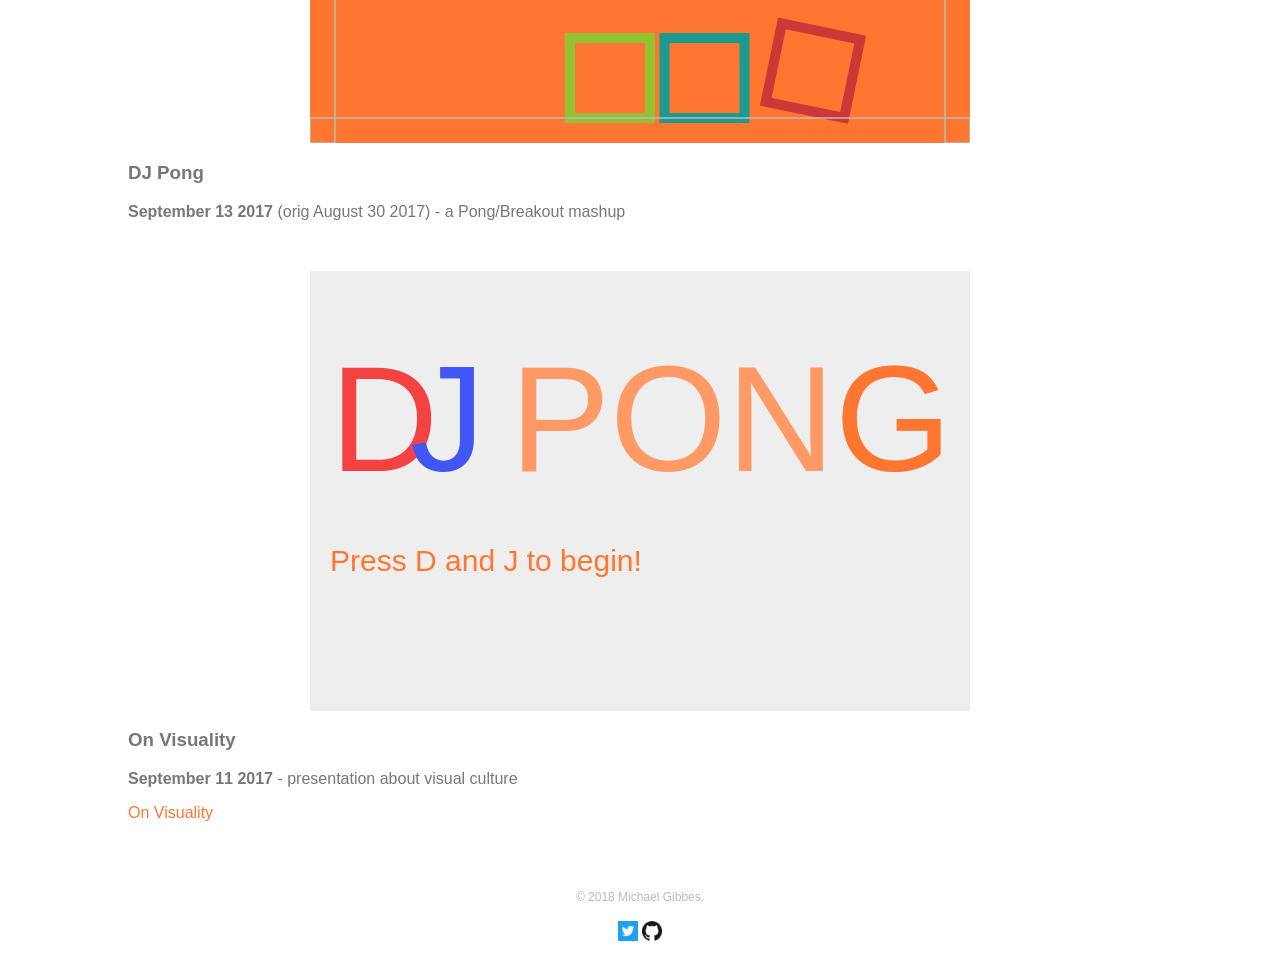
<file: old_gibby/portfolio.html>
<!doctype html>
<html>
	<head>
		<meta charset="utf-8">
		<meta name="viewport" content="width=device-width">
		<title>Gibbes</title>
		<link href="css/normalize.css" rel="stylesheet" >
		<link href="https://fonts.googleapis.com/css?family=Cabin+Sketch" rel="stylesheet">
		<link href="css/main.css" rel="stylesheet">
		<script src="https://ajax.googleapis.com/ajax/libs/jquery/3.1.0/jquery.min.js"></script>
	</head>

	<body>
		<header>
			<a href="index.html" id="logo">
				<h1>Michael Gibbes</h1>
				<h2>CS 61A Spring 2018</h2>
			</a>
			<nav>
				<ul>
					<li><a href="index.html">Home</a></li>
					<li><a href="portfolio.html" class="selected">Portfolio</a></li>
					<li><a href="about.html">About</a></li>
					<li><a href="resume.html">Resume</a></li>
				</ul>
			</nav>
		</header>
		<div id="wrapper">
			<p>Portfolio for CS 184</p>
			<h3>Particle Smash</h3>
				<p><b>April 2 2018</b> - <a href="https://gibbes.github.io/finalproj-cs184/proposal.html">proposal: a three.js framework for realistic and epic destruction</a></p>
				<p><b>April 23 2018</b> - <a href="https://gibbes.github.io/finalproj-cs184/milestone.html">milestone: project midpoint project</a></p>
				<p><b>May 1 2018</b> - <a href="https://gibbes.github.io/finalproj-cs184/index.html">final report: result of work</a></p>
				<p><a href="https://michael-tu.github.io/cs184-final-project/">Live demo.</a></p>
			<h3>Cloth Simulator</h3>
				<p><b>April 9 2018</b> - <a href="https://cs184sp18.github.io/proj4-clothsim-Gibbes/">capturing the appearance and movement of cloth</a></p>
			<h3>Pathtracer Materials</h3>
				<p><b>March 19 2018</b> - <a href="https://cs184sp18.github.io/proj3_2-pathtracer-Gibbes/">simulating materials in their environments</a></p>
				<p>Cool <a href="https://cs184sp18.github.io/proj3_2-pathtracer-Gibbes/gl/index.html">real-time rendering</a>!</p>
			<h3>Pathtracer Functionality</h3>
				<p><b>March 5 2018</b> - <a href="https://cs184sp18.github.io/proj3_1-pathtracer-Gibbes/">casting rays onto a mesh with diffuse materials</a></p>
			<h3>Meshedit</h3>
					<p><b>February 19 2018</b> - <a href="https://cs184sp18.github.io/proj2-meshedit-Gibbes/">3D geometry and topology methods</a></p>
			<h3>Rasterizer</h3>
					<p><b>February 5 2018</b> - <a href="https://cs184sp18.github.io/proj1-rasterizer-Gibbes/">2D sampling methods</a></p>

			<br><br>

			<p>Portfolio for ART 178 (NOT designed for mobile devices)</p>
			<h3>Alien Nations</h3>
					<p><b>November 29 2017</b> - Finished implementation of the space trading game. <a href="https://drive.google.com/file/d/1ZMfcai5JMaGXwIt4Oq8UhigBA_QR59g9/view">Playable version</a> available, do not run on low quality.</p>
			<h3>Alien Nations</h3>
					<p><b>October 25 2017</b> - A space trading game featuring a charming space walrus named Spurdo: <a href="https://gibbes.github.io">Alien Nations</a>.</p>
					<p>Refer to survey below to give me delicious data about the race designs.</p>
			<h3>Alien Nations Survey</h3>
					<p><b>October 4 2017</b> - <a href="https://goo.gl/forms/fRQ1YzCg2j54e8fh2">Survey</a> for favorite race in Alien Nations.</p>
			<h3>Fun Loop: Physics Experiment</h3>
      		<p><b>September 20 2017</b> - most basic game mechanic attempt (intended to be modified and implemented beyond/without gray canvas below)</p>
      		<section>
      			<canvas id="Physics" width="660" height="440"></canvas>
      			<script type="text/javascript" src="js/matter.js"></script>
      			<script type="text/javascript" src="js/phy-exp.js"></script>
      		</section>
			<h3>DJ Pong</h3>
			<p><b>September 13 2017</b> (orig August 30 2017) - a Pong/Breakout mashup</p>
			<section>
				<canvas id="DJPong" width="660" height="440"></canvas>
				<script type="text/javascript" src="js/pong.js"></script>
			</section>
			<h3>On Visuality</h3>
      		<p><b>September 11 2017</b> - presentation about visual culture</p>
      		<p><a href="https://docs.google.com/presentation/d/1ki5V4k3KFbQiP-aI_p2CgQzYTD5wsmE_RpcPNuIdQ9k/edit?usp=sharing">On Visuality</a></p>
			<footer>
				<p>&copy; 2018 Michael Gibbes.</p>
				<a href="http://twitter.com/gibbeshub"><img src="img/twitter.png" alt="Twitter Logo" class="media"></a>
				<a href="http://github.com/gibbes"><img src="img/github.png" alt="Github Logo" class="media"></a>
			</footer>
		</div>
	</body>
</html>
</file>
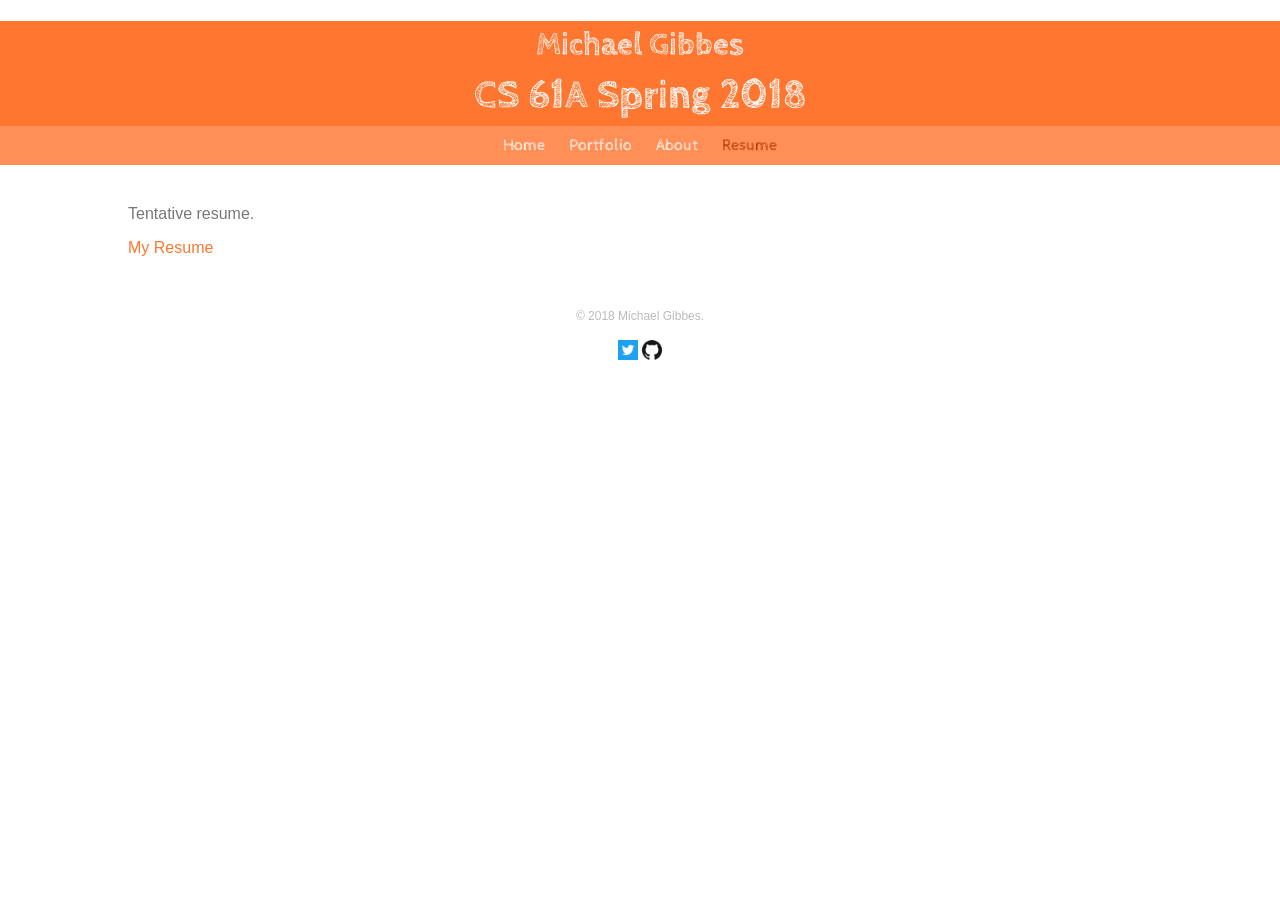
<file: old_gibby/resume.html>
<!doctype html>
<html>
	<head>
		<meta charset="utf-8">
		<meta name="viewport" content="width=device-width">
		<title>Gibbes</title>
		<link href="css/normalize.css" rel="stylesheet" >
		<link href="https://fonts.googleapis.com/css?family=Cabin+Sketch" rel="stylesheet">
		<link href="css/main.css" rel="stylesheet">
	</head>

	<body>
		<header>
			<a href="index.html" id="logo">
				<h1>Michael Gibbes</h1>
				<h2>CS 61A Spring 2018</h2>
			</a>
			<nav>
				<ul>
					<li><a href="index.html">Home</a></li>
					<li><a href="portfolio.html">Portfolio</a></li>
					<li><a href="about.html">About</a></li>
					<li><a href="resume.html" class="selected">Resume</a></li>
				</ul>
			</nav>
		</header>
		<div id="wrapper">
			<p>Tentative resume.</p>
			<object data="TA Resume.pdf" type="application/pdf" width="100%" height="1000px">
				<a href="TA Resume.pdf">My Resume</a>
			</object>
			<footer>
				<p>&copy; 2018 Michael Gibbes.</p>
				<a href="http://twitter.com/gibbeshub"><img src="img/twitter.png" alt="Twitter Logo" class="media"></a>
				<a href="http://github.com/gibbes"><img src="img/github.png" alt="Github Logo" class="media"></a>
			</footer>
		</div>
	</body>
</html>
</file>
<file: old_gibby/css/main.css>
/****************
STARTER
****************/

a {
	text-decoration: none;
}

body {
	font-family: 'Lucida Sans Typewriter', sans-serif;
}

canvas {
	background: #eee;
	display: block;
	margin: 50px auto 0;
}

ul {
	list-style: none;
	text-decoration: none;
}

.profile {
	border-radius: 25%;
	display: block;
	margin: 20px;
	max-width: 200px;
}

#wrapper {
	margin: 0 auto;
	max-width: 80%;
}

/****************
HEADER
****************/

header {
	margin: 10px 0 0;
}

h1 {
	font-family: 'Cabin Sketch', sans-serif;
	font-size: 2.0em;
	line-height: 1.5em;
}

h2 {
	font-family: 'Cabin Sketch', sans-serif;
	font-size: 2.5em;
	line-height: 0.5em;
	margin: -5px 0 0;
}

#logo {
	text-align: center;
}

/****************
NAVIGATION
****************/

nav {
	font-family: 'Cabin Sketch', sans-serif;
	margin: 20px 0 40px;
	padding: 10px 0;
	text-align: center;
}

nav a {
	padding: 0 10px;
}

nav li {
	display: inline-block;
}

nav ul {
	margin: 0;
	padding: 0;
}

/****************
FOOTER
****************/

footer {
	clear: both;
	font-size: .75em;
	padding-top: 40px;
	text-align: center;
	
}

.media {
	height: 20px;
	margin: 5px 0 30px;
	width: 20px;
}

/****************
COLORS
****************/

a {
	color: #ff7630;
}

a.selected, a:hover {
	color: #b33c00;
}

body {
	background: #fff;
	color: #777;
}

footer {
	color: #bbb;
}

header {
	background: #ff7630;
}

h1, h2 {
	color: #fff;
}

nav {
	background: #ff8f56;
}

nav a {
	color: #fff;
}

/****************
RESIZING
****************/

@media screen and (min-width: 480px) {
	
	#primary {
		float: left;
		width: 40%;
	}
	
	#secondary {
		float: right;
		width: 50%;
	}
	
}

@media screen and (min-width: 660px) {
	
	.profile {
		float: right;
	}
	
}
</file>
